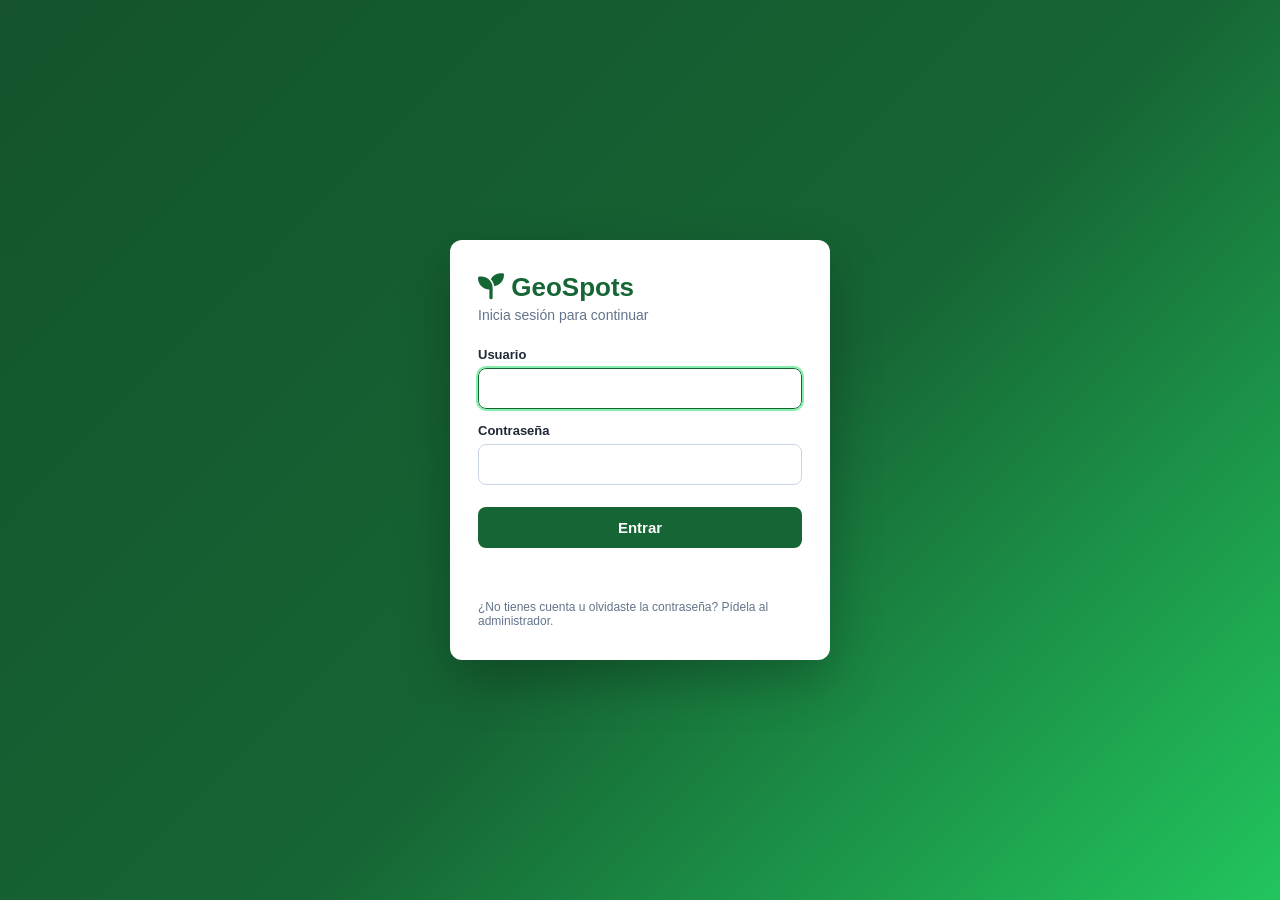
<file: frontend/login.html>
<!DOCTYPE html>
<html lang="es">

<head>
    <meta charset="UTF-8">
    <meta name="viewport" content="width=device-width, initial-scale=1.0">
    <title>GeoSpots - Iniciar sesión</title>
    <link rel="stylesheet" href="https://cdnjs.cloudflare.com/ajax/libs/font-awesome/6.4.0/css/all.min.css">
    <style>
        :root { --verde: #166534; --verde-osc: #14532d; --texto: #1f2937; --gris: #64748b; --borde: #cbd5e1; --error: #b91c1c; }
        * { box-sizing: border-box; }
        body {
            margin: 0; min-height: 100vh; display: flex; align-items: center; justify-content: center;
            font-family: -apple-system, BlinkMacSystemFont, "Segoe UI", Roboto, Arial, sans-serif;
            background: linear-gradient(135deg, #14532d 0%, #166534 55%, #22c55e 100%); padding: 16px; color: var(--texto);
        }
        .caja { background: #fff; width: 100%; max-width: 380px; border-radius: 12px; padding: 32px 28px; box-shadow: 0 20px 50px rgba(0,0,0,.25); }
        h1 { margin: 0 0 4px; font-size: 26px; color: var(--verde); }
        p.sub { margin: 0 0 24px; color: var(--gris); font-size: 14px; }
        label { display: block; font-size: 13px; font-weight: 600; margin: 14px 0 6px; }
        input { width: 100%; padding: 11px 12px; border: 1px solid var(--borde); border-radius: 8px; font-size: 15px; }
        input:focus { outline: 2px solid #86efac; border-color: var(--verde); }
        button { width: 100%; margin-top: 22px; padding: 12px; border: 0; border-radius: 8px; background: var(--verde); color: #fff; font-size: 15px; font-weight: 600; cursor: pointer; }
        button:hover { background: var(--verde-osc); }
        button:disabled { opacity: .6; cursor: wait; }
        .msg { margin-top: 14px; font-size: 14px; min-height: 20px; }
        .msg.error { color: var(--error); }
        .nota { margin-top: 18px; font-size: 12px; color: var(--gris); }
        .oculto { display: none; }
    </style>
</head>

<body>
    <div class="caja">
        <h1><i class="fas fa-seedling"></i> GeoSpots</h1>
        <p class="sub" id="subtitulo">Inicia sesión para continuar</p>

        <form id="form-login" autocomplete="on">
            <label for="usuario">Usuario</label>
            <input id="usuario" name="username" autocomplete="username" required autofocus>
            <label for="password">Contraseña</label>
            <input id="password" name="password" type="password" autocomplete="current-password" required>
            <button type="submit" id="btn-login">Entrar</button>
        </form>

        <form id="form-cambio" class="oculto" autocomplete="off">
            <label for="nueva">Nueva contraseña</label>
            <input id="nueva" type="password" autocomplete="new-password" minlength="8" required>
            <label for="nueva2">Repite la nueva contraseña</label>
            <input id="nueva2" type="password" autocomplete="new-password" minlength="8" required>
            <button type="submit" id="btn-cambio">Guardar y entrar</button>
        </form>

        <div class="msg" id="msg" role="alert"></div>
        <div class="nota">¿No tienes cuenta u olvidaste la contraseña? Pídela al administrador.</div>
    </div>

    <script>
        const msg = document.getElementById('msg');
        let passwordTemporal = '';

        function error(t) { msg.className = 'msg error'; msg.textContent = t; }

        async function post(url, body) {
            const r = await fetch(url, { method: 'POST', headers: { 'Content-Type': 'application/json' }, body: JSON.stringify(body) });
            const data = await r.json().catch(() => ({}));
            if (!r.ok) throw new Error(data.detail || 'Error inesperado');
            return data;
        }

        document.getElementById('form-login').addEventListener('submit', async (e) => {
            e.preventDefault();
            const btn = document.getElementById('btn-login');
            btn.disabled = true; msg.textContent = '';
            const password = document.getElementById('password').value;
            try {
                const data = await post('/api/auth/login', { usuario: document.getElementById('usuario').value, password });
                if (data.usuario.debe_cambiar_password) {
                    passwordTemporal = password;
                    document.getElementById('form-login').classList.add('oculto');
                    document.getElementById('form-cambio').classList.remove('oculto');
                    document.getElementById('subtitulo').textContent = 'Es tu primer ingreso: crea una contraseña nueva (mínimo 8 caracteres).';
                    document.getElementById('nueva').focus();
                } else {
                    window.location.href = '/';
                }
            } catch (err) {
                error(err.message);
            } finally {
                btn.disabled = false;
            }
        });

        document.getElementById('form-cambio').addEventListener('submit', async (e) => {
            e.preventDefault();
            const nueva = document.getElementById('nueva').value;
            if (nueva !== document.getElementById('nueva2').value) return error('Las contraseñas no coinciden.');
            const btn = document.getElementById('btn-cambio');
            btn.disabled = true; msg.textContent = '';
            try {
                await post('/api/auth/cambiar-password', { actual: passwordTemporal, nueva });
                window.location.href = '/';
            } catch (err) {
                error(err.message);
            } finally {
                btn.disabled = false;
            }
        });
    </script>
</body>

</html>
</file>
